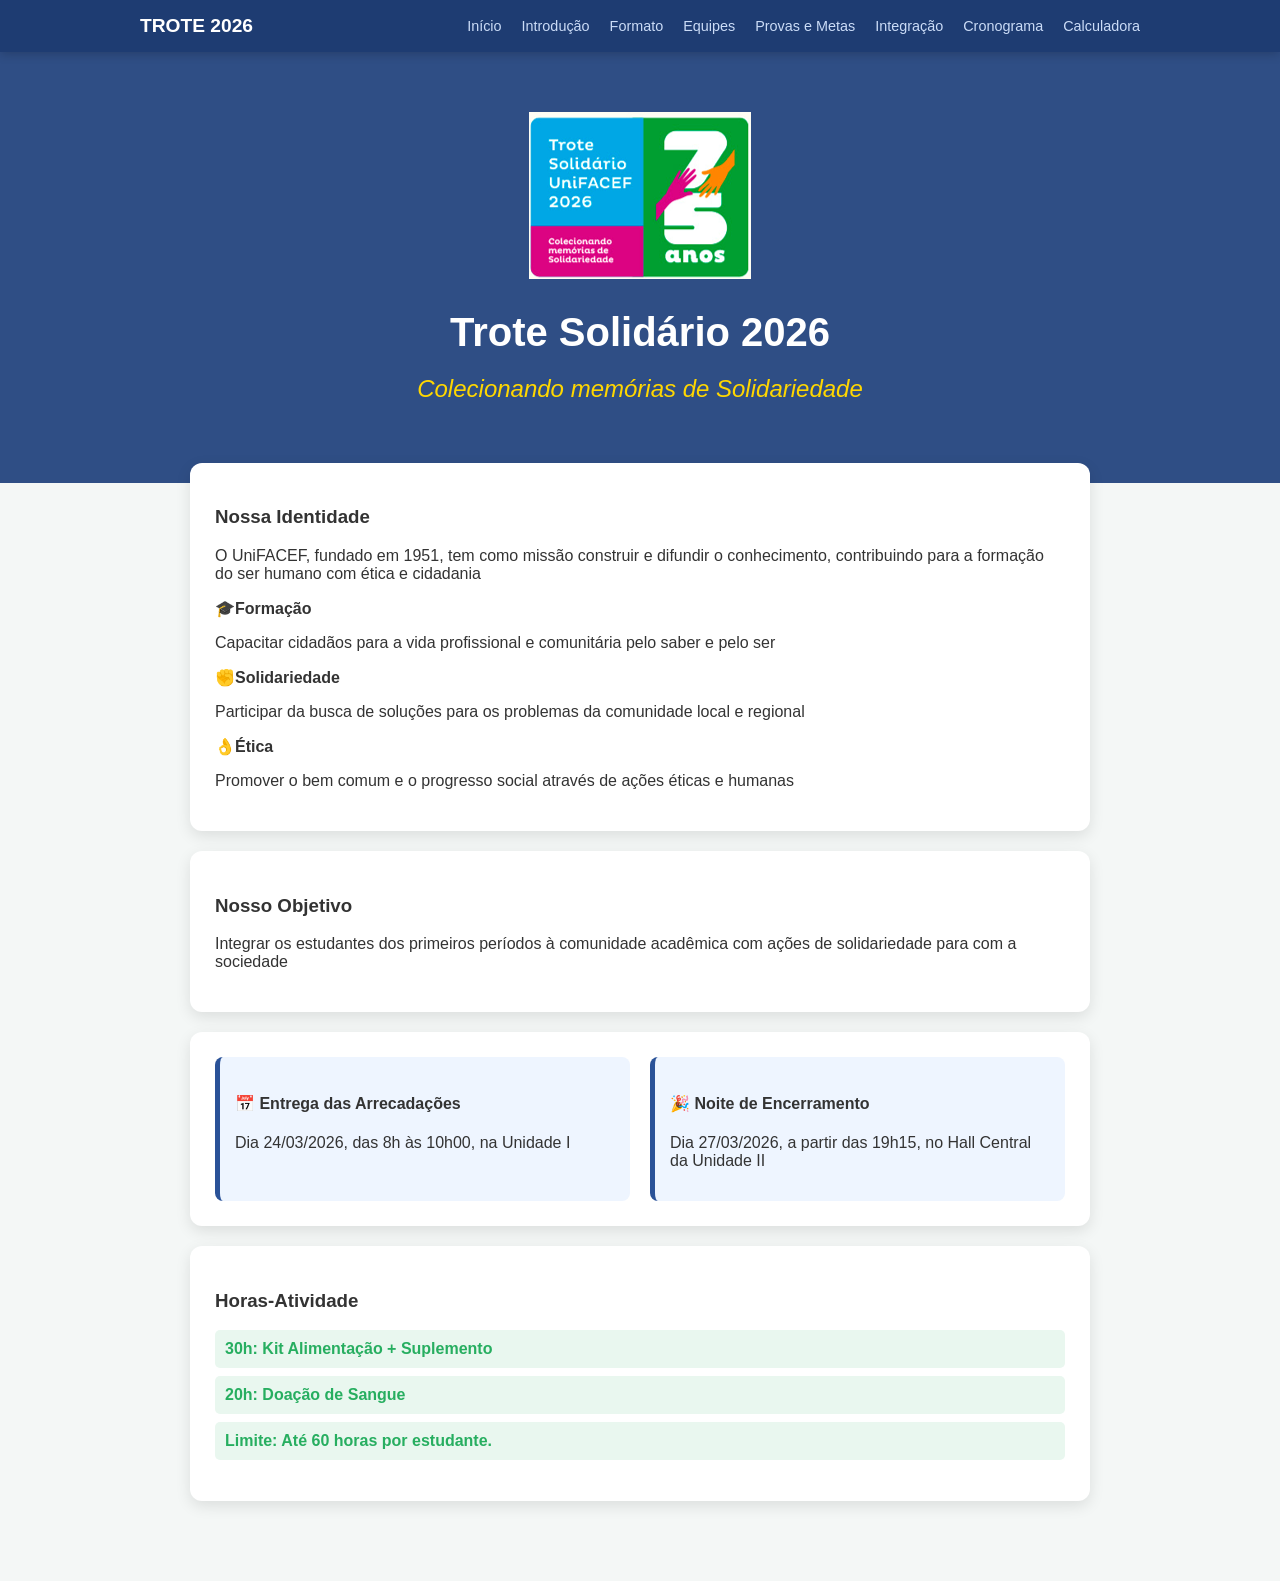
<file: index.html>
<!DOCTYPE html>
<html lang="pt-br">
    <head>
        <title> Trote Solidário </title>
        <meta charset="UTF-8">
        <link rel="stylesheet" href="styles.css">
    </head>
    <body>
        <nav class="menu"> <!-- Menu de navegação -->
            <div class="menu-container">
                <a href="index.html" class="menu-logo"> Trote 2026 </a>
                <ul class="lista">
                    <li> <a href="index.html"> Início </a> </li>
                    <li> <a href="introducao.html"> Introdução </a> </li>
                    <li> <a href="formato.html"> Formato </a> </li>
                    <li> <a href="equipes.html"> Equipes </a> </li>
                    <li> <a href="provas.html"> Provas e Metas </a> </li>
                    <li> <a href="integracao.html"> Integração </a> </li>
                    <li> <a href="cronograma.html"> Cronograma </a> </li>
                    <li> <a href="calculadora.html"> Calculadora </a> </li>
                </ul>
            </div>
        </nav>
        <header class="cabecalho">
            <div class="cabecalho-container">
                <img src="trote.png" alt="UniFACEF" class="cabecalho-logo"/>
                <h1> Trote Solidário 2026 </h1>
                <h2> Colecionando memórias de Solidariedade </h2>
            </div>

        </header>
        <main class="principal">
            <section>
                <h3> Nossa Identidade </h3>
                <p> O UniFACEF, fundado em 1951, tem como missão construir e difundir o conhecimento, contribuindo para a formação do ser humano com ética e cidadania </p>
                <div class="pilares-container">
                    <div class="pilar"> 
                        <strong> 🎓Formação </strong>
                        <p> Capacitar cidadãos para a vida profissional e comunitária pelo saber e pelo ser </p>
                    </div>
                    <div class="pilar"> 
                        <strong> ✊Solidariedade </strong>
                        <p> Participar da busca de soluções para os problemas da comunidade local e regional </p>
                    </div>
                    <div class="pilar"> 
                        <strong> 👌Ética </strong>
                        <p> Promover o bem comum e o progresso social através de ações éticas e humanas </p>
                    </div>
                </div>
            </section>
            <section>
                <h3> Nosso Objetivo </h3>
                <p> 
                    Integrar os estudantes dos primeiros períodos à comunidade acadêmica com ações de solidariedade para com a sociedade 
                </p>
            </section>
            <section class="importante">
                <div class="card-meta"> 
                    <h4> 📅 Entrega das Arrecadações </h4>
                    <p> Dia 24/03/2026, das 8h às 10h00, na Unidade I </p>
                </div>
                <div class="card-meta">
                    <h4> 🎉 Noite de Encerramento </h4>
                    <p> Dia 27/03/2026, a partir das 19h15, no Hall Central da Unidade II </p>
                </div>    
            </section>
            <section class="recompensas">
                <h3> Horas-Atividade </h3>
                <ul>
                    <li> <strong> 30h: </strong> Kit Alimentação + Suplemento </li> 
                    <li> <strong> 20h: </strong>  Doação de Sangue </li> 
                    <li> <strong> Limite:  </strong>  Até 60 horas por estudante. </li> 
                </ul> 
            </section>
        </main>
    </body>
</html>
</file>
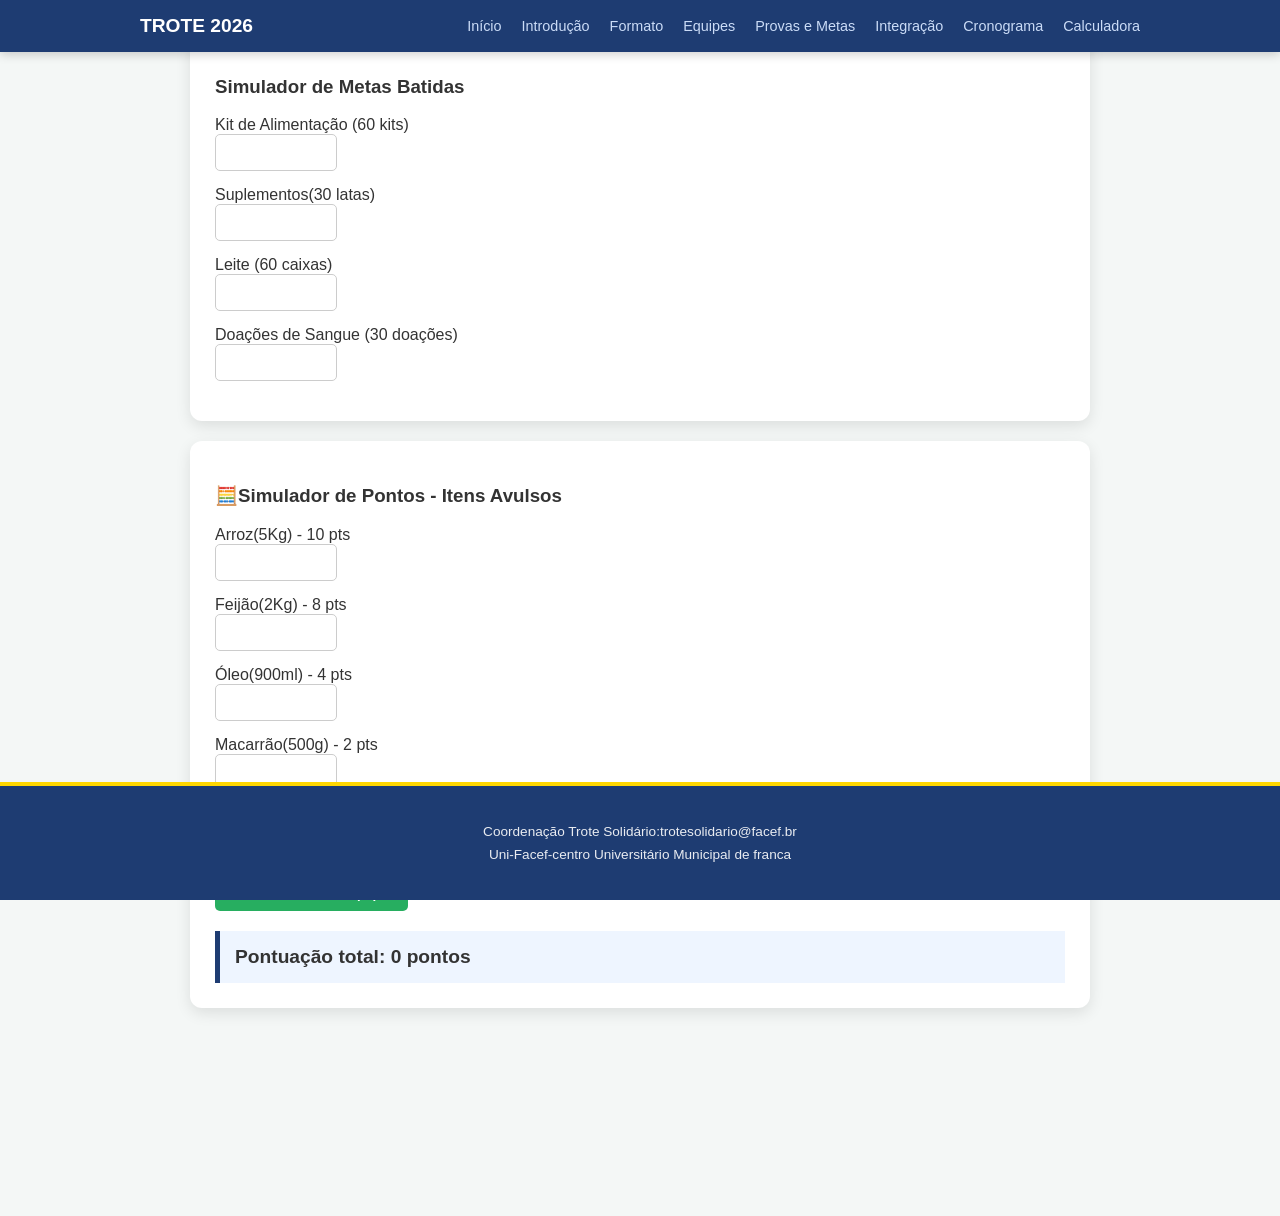
<file: calculadora.html>
<!DOCTYPE html>
<html lang="pt-br">
    <head>
        <title> Trote Solidário </title>
        <meta charset="UTF-8">
        <link rel="stylesheet" href="styles.css">
        <script src="scripts.js"></script>
    </head>
    <body>
        <nav class="menu"> <!-- Menu de navegação -->
            <div class="menu-container">
                <a href="index.html" class="menu-logo"> Trote 2026 </a>
                <ul class="lista">
                    <li> <a href="index.html"> Início </a> </li>
                    <li> <a href="introducao.html"> Introdução </a> </li>
                    <li> <a href="formato.html"> Formato </a> </li>
                    <li> <a href="equipes.html"> Equipes </a> </li>
                    <li> <a href="provas.html"> Provas e Metas </a> </li>
                    <li> <a href="integracao.html"> Integração </a> </li>
                    <li> <a href="cronograma.html"> Cronograma </a> </li>
                    <li> <a href="calculadora.html"> Calculadora </a> </li>
                </ul>
            </div>
        </nav>
        <main class="principal">
            <section>
                <h3> Simulador de Metas Batidas </h3>
                <div class="form-grupo">
                    <label> Kit de Alimentação (60 kits) </label>
                    <input type="number" id="kitAlimentação" min="0">
                </div>
                <div class="form-grupo">
                    <label> Suplementos(30 latas) </label>
                    <input type="number" id="qtdeSuplementos" min="0">
                </div>
                <div class="form-grupo">
                    <label> Leite (60 caixas)</label>
                    <input type="number" id="qtdeLeite" min="0">
                </div>
                <div class="form-grupo">
                    <label> Doações de Sangue (30 doações)</label>
                    <input type="number" id="qtdeDoacoes" min="0">
                </div>
            </section>
            <section>
                <h3>🧮Simulador de Pontos - Itens Avulsos</h3>
                <div class="form-grid">
                    <div class="form-grupo">
                        <label> Arroz(5Kg) - 10 pts</label> <!--rótulo da caixa de entrada-->
                        <input type="number" id="qtdeArroz" min="0"> <!--caixa de entrada-->
                    </div>
                    <div class="form-grupo">
                        <label> Feijão(2Kg) - 8 pts</label>
                        <input type="number" id="qtdeFeijao" min="0">
                    </div>
                    <div class="form-grupo">
                        <label> Óleo(900ml) - 4 pts</label>
                        <input type="number" id="qtdeOleo" min="0">
                    </div>
                    <div class="form-grupo">
                        <label> Macarrão(500g) - 2 pts</label>
                        <input type="number" id="qtdeMacarrao" min="0">
                    </div>
                </div>
            </section>
            <section>
                <!-- quando este botão for clicado, a função calcular() será chamado no Javascript -->
                <button onclick="calcular()"> Calcular Total da equipe</button>
                <div id="resultado" class="resultado-box">
                    Pontuação total: 0 pontos
                </div>
            </section>
        </main>
        <footer>
            <div class="rodape">
            <p> Coordenação Trote Solidário:trotesolidario@facef.br</p>
            <p> Uni-Facef-centro Universitário Municipal de franca</p>
            </div>
        </footer>
    </body>
</html>
</file>
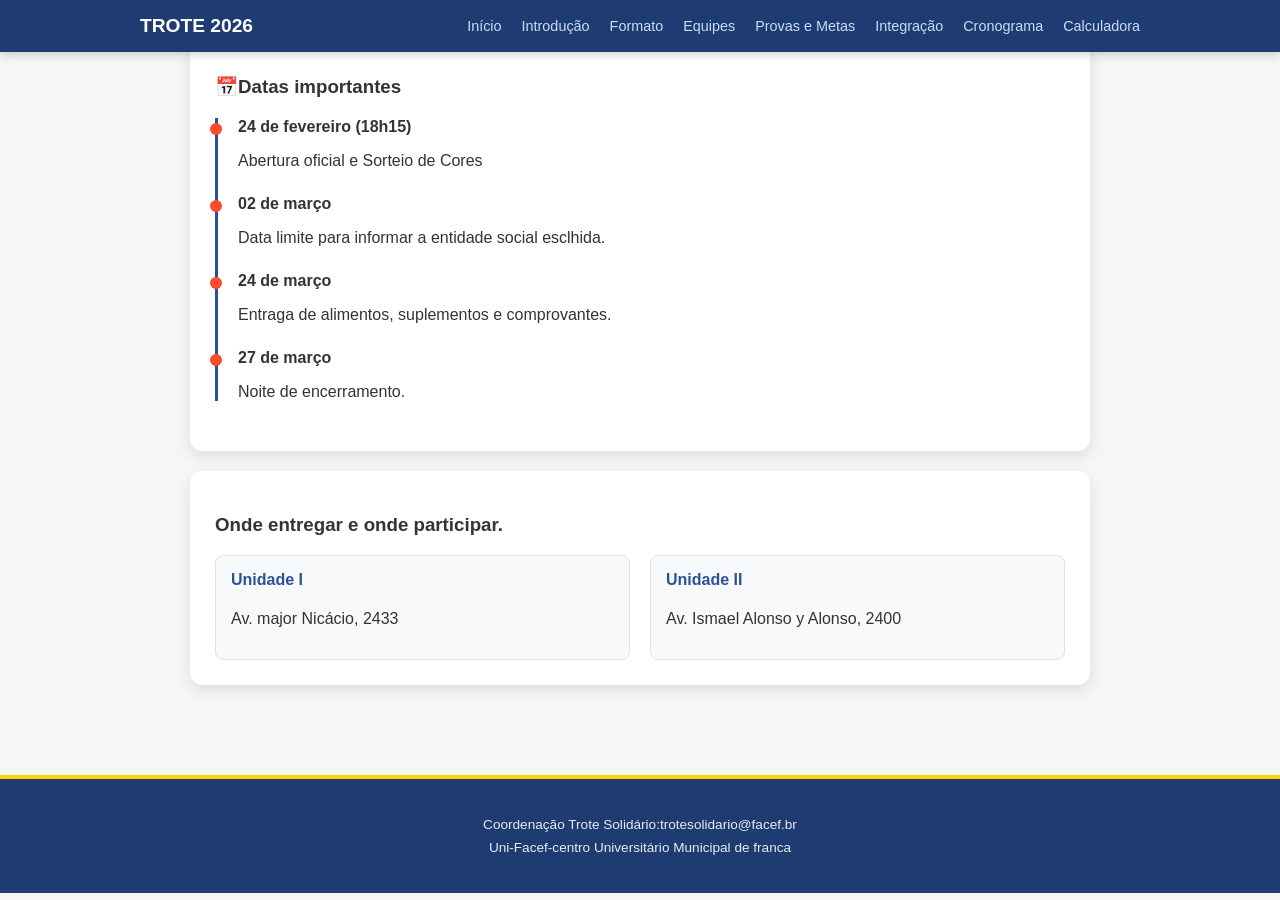
<file: cronograma.html>
<!DOCTYPE html>
<html lang="pt-br">
    <head>
        <title> Trote Solidário </title>
        <meta charset="UTF-8">
        <link rel="stylesheet" href="styles.css">
    </head>
    <body>
        <nav class="menu"> <!-- Menu de navegação -->
            <div class="menu-container">
                <a href="index.html" class="menu-logo"> Trote 2026 </a>
                <ul class="lista">
                    <li> <a href="index.html"> Início </a> </li>
                    <li> <a href="introducao.html"> Introdução </a> </li>
                    <li> <a href="formato.html"> Formato </a> </li>
                    <li> <a href="equipes.html"> Equipes </a> </li>
                    <li> <a href="provas.html"> Provas e Metas </a> </li>
                    <li> <a href="integracao.html"> Integração </a> </li>
                    <li> <a href="cronograma.html"> Cronograma </a> </li>
                    <li> <a href="calculadora.html"> Calculadora </a> </li>
                </ul>
            </div>
        </nav>
        <main class="principal">
            <section>
                <h3> 📅Datas importantes </h3>
                <div class="timeline">
                    <div class="evento">
                        <strong> 24 de fevereiro (18h15) </strong>
                        <p> Abertura oficial e Sorteio de Cores </p>
                    </div>
                    <div class="evento">
                        <strong> 02 de março </strong>
                        <p> Data limite para informar a entidade social esclhida. </p>
                    </div>
                    <div class="evento">
                        <strong> 24 de março </strong>
                        <p> Entraga de alimentos, suplementos e comprovantes.</p>
                    </div>
                    <div class="evento">
                        <strong> 27 de março </strong>
                        <p> Noite de encerramento. </p>
                    </div>
                </div>
            </section>
            <section>
                <h3> Onde entregar e onde participar. </h3>
                <div class="grid-locais">
                    <div class="unidade">
                        <h4>Unidade I</h4>
                        <p> Av. major Nicácio, 2433 </p>
                    </div>
                    <div class="unidade">
                        <h4> Unidade II </h4>
                        <p> Av. Ismael Alonso y Alonso, 2400 </p>
                    </div>
                </div>
            </section>
        </main>
        <footer>
            <div class="rodape">
            <p> Coordenação Trote Solidário:trotesolidario@facef.br</p>
            <p> Uni-Facef-centro Universitário Municipal de franca</p>
            </div>
        </footer>
    </body>
</html>
</file>
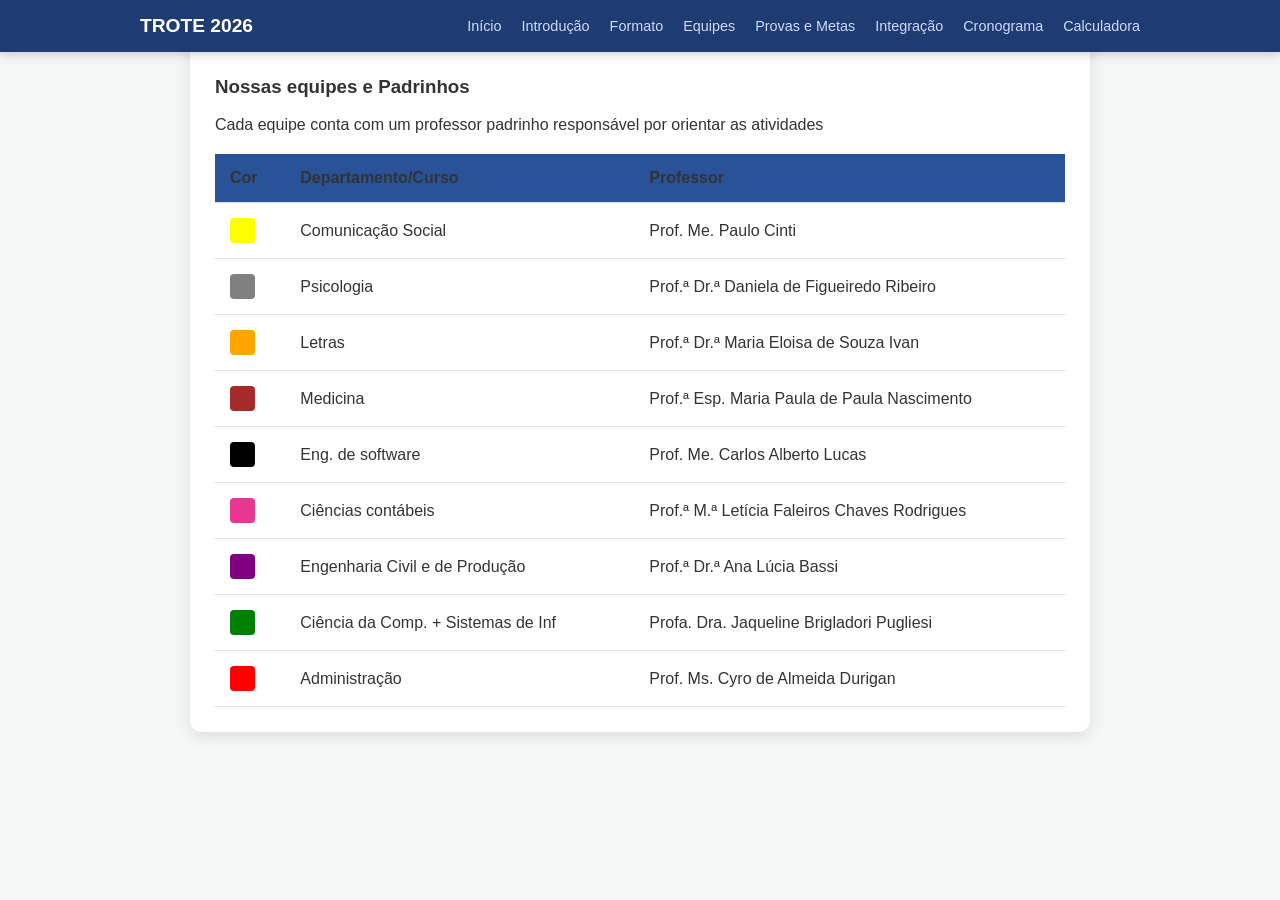
<file: equipes.html>
<!DOCTYPE html>
<html lang="pt-br">
    <head>
        <title> Trote Solidário </title>
        <meta charset="UTF-8">
        <link rel="stylesheet" href="styles.css">
    </head>
    <body>
        <nav class="menu"> <!-- Menu de navegação -->
            <div class="menu-container">
                <a href="index.html" class="menu-logo"> Trote 2026 </a>
                <ul class="lista">
                    <li> <a href="index.html"> Início </a> </li>
                    <li> <a href="introducao.html"> Introdução </a> </li>
                    <li> <a href="formato.html"> Formato </a> </li>
                    <li> <a href="equipes.html"> Equipes </a> </li>
                    <li> <a href="provas.html"> Provas e Metas </a> </li>
                    <li> <a href="integracao.html"> Integração </a> </li>
                    <li> <a href="cronograma.html"> Cronograma </a> </li>
                    <li> <a href="calculadora.html"> Calculadora </a> </li>
                </ul>
            </div>
        </nav>
        <main class="principal">
           <section class="lista-equipes">
                <h3> Nossas equipes e Padrinhos </h3>
                <p> 
                    Cada equipe conta com um professor padrinho responsável por orientar as atividades 
                </p>
                <table> <!-- tabela -->
                    <thead> <!-- cabeçalho da tabela -->
                        <tr> <!-- linha da tabela -->
                            <!-- table head -->
                            <th> Cor </th> <th> Departamento/Curso </th> <th> Professor </th>
                        </tr>
                    </thead>
                    <tbody>
                        <tr> 
                            <td> <div class="box-amarela"> </div> </td>
                            <td> Comunicação Social </td>
                            <td> Prof. Me. Paulo Cinti </td>
                        </tr> 
                        <tr> 
                            <td> <div class="box-cinza"> </div> </td>
                            <td> Psicologia </td>
                            <td> Prof.ª Dr.ª Daniela de Figueiredo Ribeiro </td>
                        </tr>
                        <tr> 
                            <td> <div class="box-laranja"> </div> </td>
                            <td> Letras </td>
                            <td> Prof.ª Dr.ª Maria Eloisa de Souza Ivan </td>
                        </tr>
                        <tr> 
                            <td> <div class="box-marrom"> </div> </td>
                            <td> Medicina </td>
                            <td> Prof.ª Esp. Maria Paula de Paula Nascimento </td>
                        </tr>
                        <tr> 
                            <td> <div class="box-preto"> </div> </td>
                            <td> Eng. de software </td>
                            <td> Prof. Me. Carlos Alberto Lucas </td>
                        </tr>
                        <tr> 
                            <td> <div class="box-rosa"> </div> </td>
                            <td> Ciências contábeis </td>
                            <td> Prof.ª M.ª Letícia Faleiros Chaves Rodrigues </td>
                        </tr>
                        <tr> 
                            <td> <div class="box-roxo"> </div> </td>
                            <td> Engenharia Civil e de Produção </td>
                            <td> Prof.ª Dr.ª Ana Lúcia Bassi </td>
                        </tr>
                        <tr> 
                            <td> <div class="box-verde"> </div> </td>
                            <td> Ciência da Comp. + Sistemas de Inf </td>
                            <td> Profa. Dra. Jaqueline Brigladori Pugliesi </td>
                        </tr>
                        <tr> 
                            <td> <div class="box-vermelho"> </div> </td>
                            <td> Administração </td>
                            <td> Prof. Ms. Cyro de Almeida Durigan </td>
                        </tr>
                    </tbody>
                </table>
           </section>
           
        </main>
    </body>
</html>
</file>
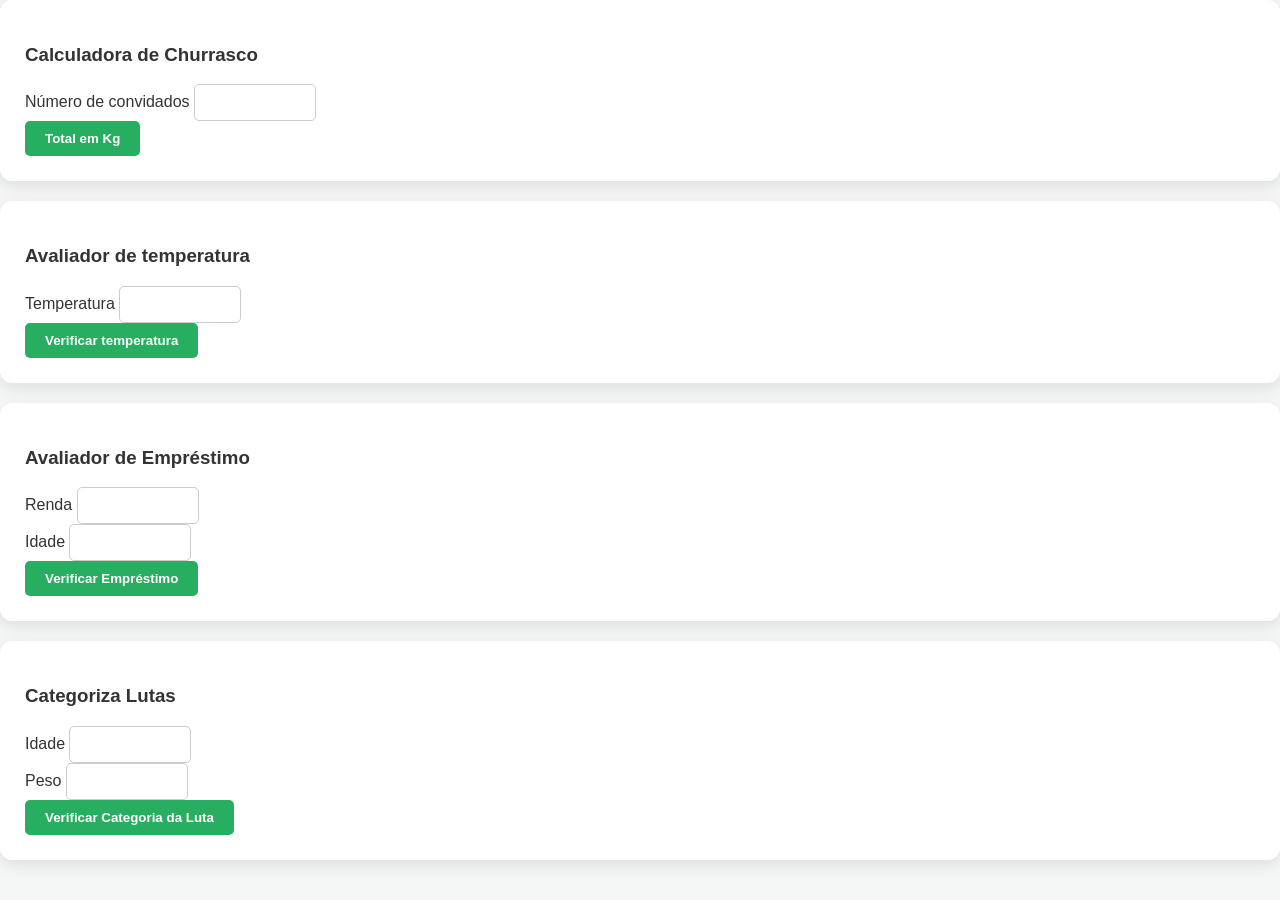
<file: exercicios.html>
<!DOCTYPE html>
<html lang="pt-br">
    <head>
        <meta charset="utf-8"/>
        <title> Exercícios de JavaScript </title>
        <link rel="stylesheet" href="styles.css">
        <script src="scripts.js"> </script>
    </head>
    <body>
        <section>
            <h3> Calculadora de Churrasco </h3>
            <div>
                <label> Número de convidados </label>
                <input type="number" id="convidados">
            </div>
            <button onclick="churras()"> Total em Kg </button>
            <div id="resultadoCarne">
                
            </div>
        </section>
        <section>
            <h3> Avaliador de temperatura </h3>
            <div>
                <label> Temperatura </label>
                <input type="number" id="temperatura">
            </div>
            <button onclick="febre()"> Verificar temperatura</button>
            <div id="resultadoFebre">

            </div>
        </section>
        <section>
            <h3> Avaliador de Empréstimo </h3>
            <div>
                <label> Renda </label>
                <input type="number" id="renda">
            </div>
            <div>
                <label> Idade </label>
                <input type="number" id="idade">
            </div>
            <button onclick="emprestimo()"> Verificar Empréstimo</button>
            <div id="resultadoEmprestimo">

            </div>
        </section>
        <section>
            <h3> Categoriza Lutas </h3>
            <div>
                <label> Idade </label>
                <input type="number" id="idadeLuta">
            </div>
            <div>
                <label> Peso </label>
                <input type="number" id="peso">
            </div>
            <button onclick="luta()"> Verificar Categoria da Luta</button>
            <div id="resultadoCategoria">

            </div>
        </section>
    </body>
</html>
</file>
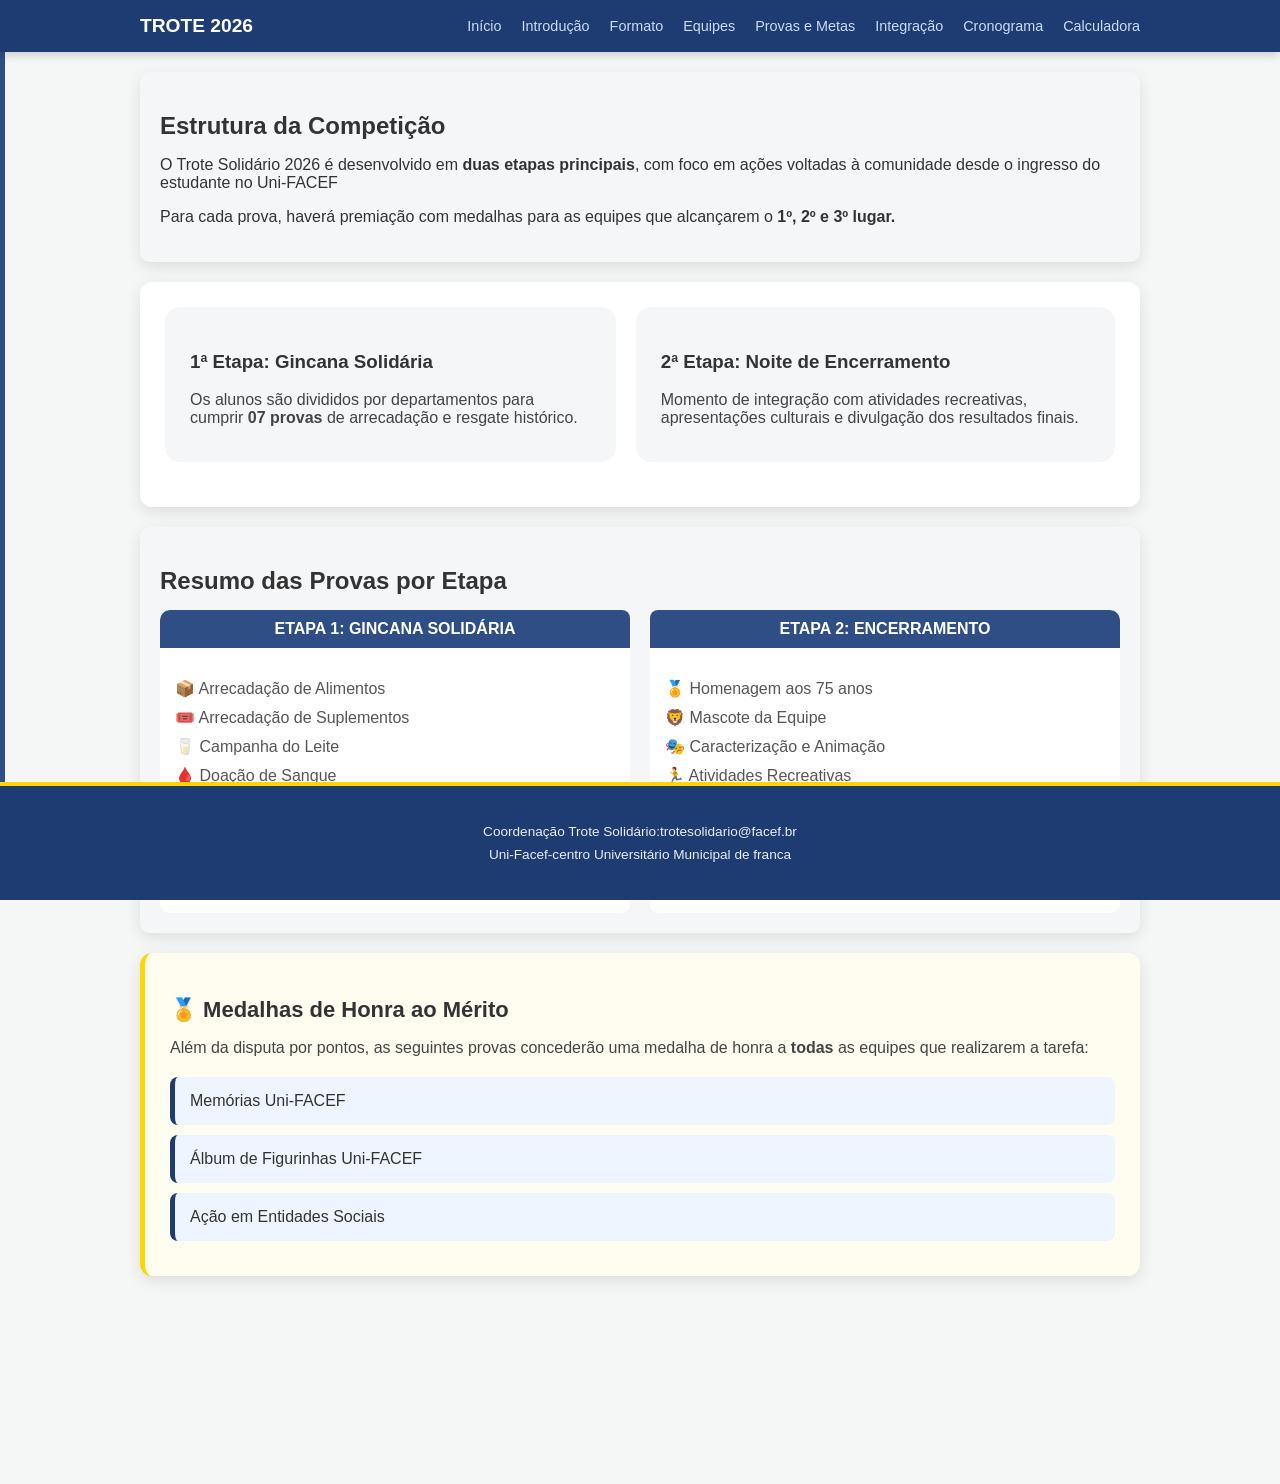
<file: formato.html>
<!DOCTYPE html>
<html lang="pt-br">
    <head>
        <title> Trote Solidário </title>
        <meta charset="UTF-8">
        <link rel="stylesheet" href="styles.css">
    </head>
    <body>
        <nav class="menu"> <!-- Menu de navegação -->
            <div class="menu-container">
                <a href="index.html" class="menu-logo"> Trote 2026 </a>
                <ul class="lista">
                    <li> <a href="index.html"> Início </a> </li>
                    <li> <a href="introducao.html"> Introdução </a> </li>
                    <li> <a href="formato.html"> Formato </a> </li>
                    <li> <a href="equipes.html"> Equipes </a> </li>
                    <li> <a href="provas.html"> Provas e Metas </a> </li>
                    <li> <a href="integracao.html"> Integração </a> </li>
                    <li> <a href="cronograma.html"> Cronograma </a> </li>
                    <li> <a href="calculadora.html"> Calculadora </a> </li>
                </ul>
            </div>
        </nav>
        <main class="container">
            <!-- Estrutura da Competição -->
          <section class="estrutura">
            <h2>Estrutura da Competição</h2>
            <p>
            O Trote Solidário 2026 é desenvolvido em <strong>duas etapas principais</strong>,
            com foco em ações voltadas à comunidade desde o ingresso do estudante no Uni-FACEF
            </p>
            <p>
            Para cada prova, haverá premiação com medalhas para as equipes que alcançarem o <strong>1º, 2º e 3º lugar.</strong>
            </p>
          </section>
          <!-- Etapas -->
          <section class="etapas">
            <div class="card">
              <h3>1ª Etapa: Gincana Solidária</h3>
              <p>
              Os alunos são divididos por departamentos para cumprir <strong>07 provas</strong> de arrecadação e resgate histórico.
              </p>
            </div>
            <div class="card">
             <h3>2ª Etapa: Noite de Encerramento</h3>
             <p>
             Momento de integração com atividades recreativas, apresentações culturais e divulgação dos resultados finais.
            </p>
           </div>
          </section>

  <!-- Resumo -->
  <section class="resumo">
    <h2>Resumo das Provas por Etapa</h2>

    <div class="tabela">
      <div class="col">
        <div class="titulo">ETAPA 1: GINCANA SOLIDÁRIA</div>
        <ul>
          <li>📦 Arrecadação de Alimentos</li>
          <li>🎟️ Arrecadação de Suplementos</li>
          <li>🥛 Campanha do Leite</li>
          <li>🩸 Doação de Sangue</li>
          <li>📷 Memórias Uni-FACEF</li>
          <li>🤝 Ação em Entidades Sociais</li>
          <li>🎨 Álbum de Fotografias</li>
        </ul>
      </div>

      <div class="col">
        <div class="titulo">ETAPA 2: ENCERRAMENTO</div>
        <ul>
          <li>🏅 Homenagem aos 75 anos</li>
          <li>🦁 Mascote da Equipe</li>
          <li>🎭 Caracterização e Animação</li>
          <li>🏃 Atividades Recreativas</li>
          <li>🎬 Apresentação das Ações Sociais</li>
        </ul>
      </div>

    </div>
  </section>
<section class="medalhas">
  <h2>🏅 Medalhas de Honra ao Mérito</h2>

  <p>
    Além da disputa por pontos, as seguintes provas concederão uma medalha de honra
    a <strong>todas</strong> as equipes que realizarem a tarefa:
  </p>

  <div>
    <div class="item">Memórias Uni-FACEF</div>
    <div class="item">Álbum de Figurinhas Uni-FACEF</div>
    <div class="item">Ação em Entidades Sociais</div>
  </div>
</section>
        </main>
        <footer>
            <div class="rodape">
            <p> Coordenação Trote Solidário:trotesolidario@facef.br</p>
            <p> Uni-Facef-centro Universitário Municipal de franca</p>
            </div>
        </footer>
    </body>
</html>
</file>
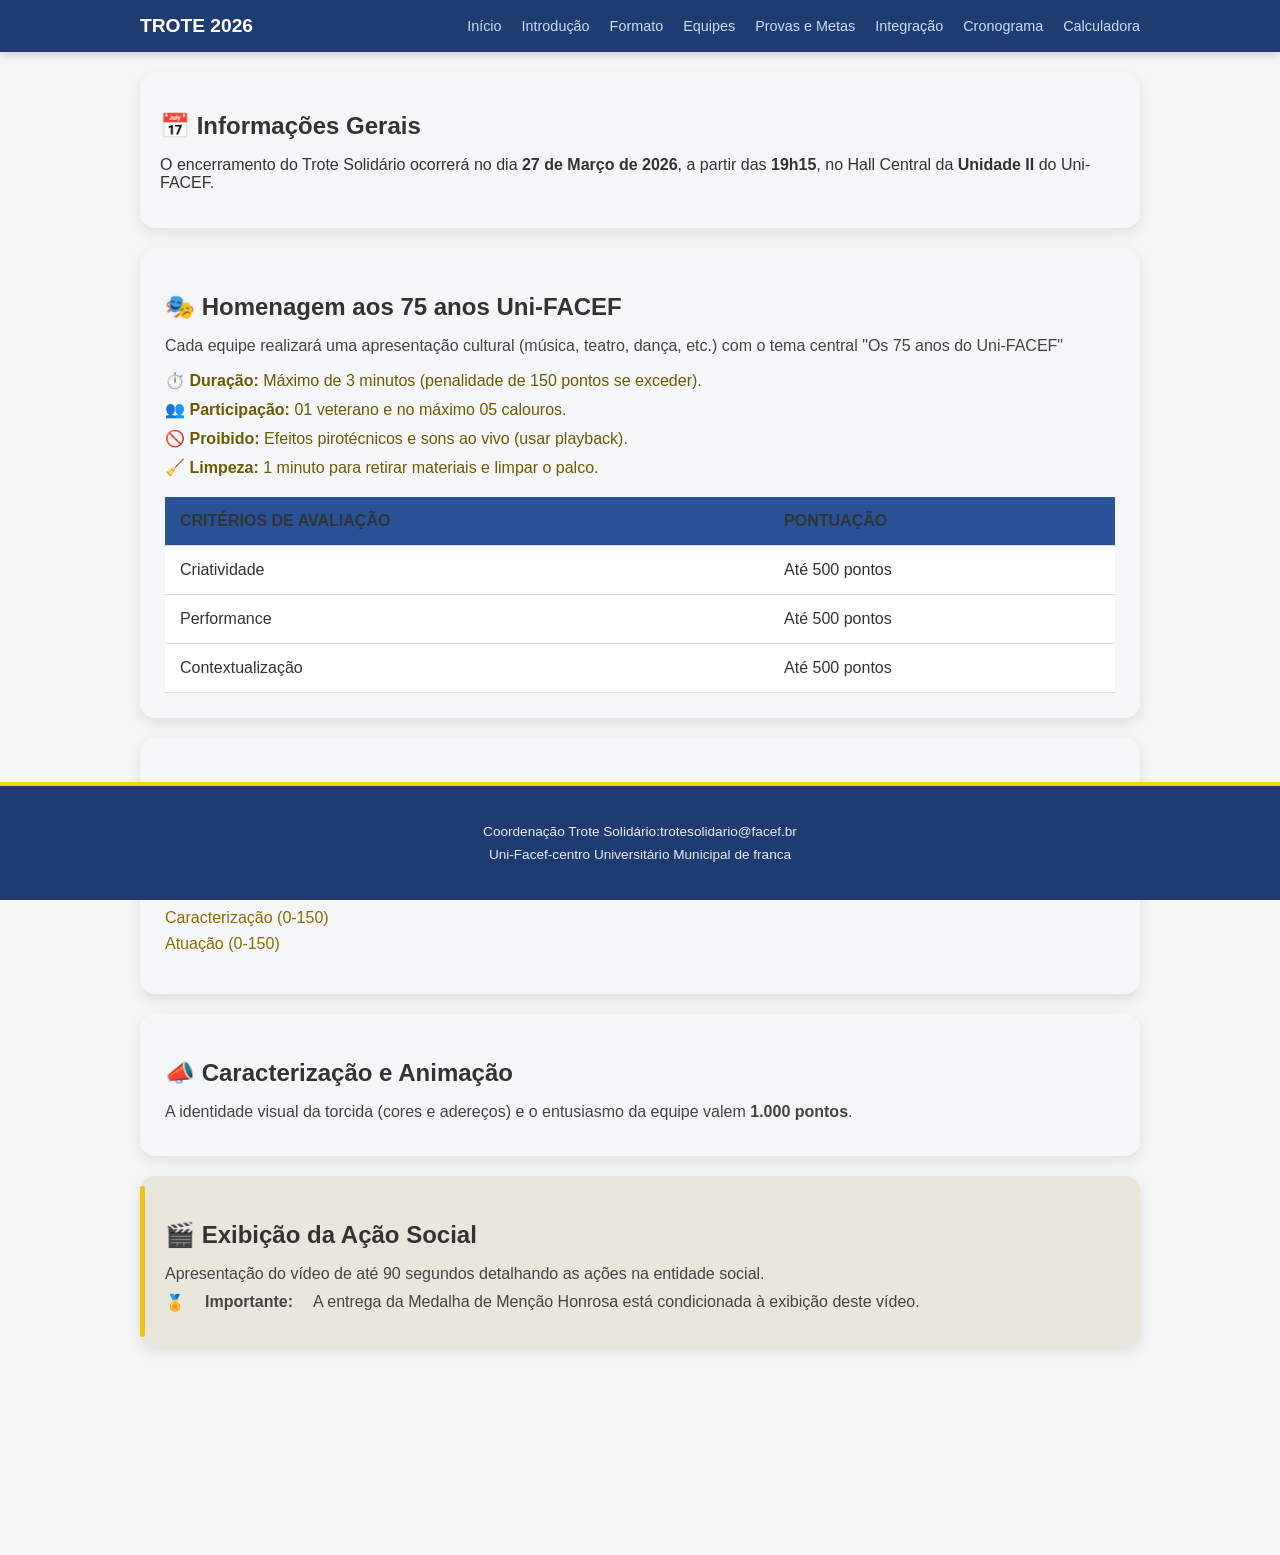
<file: integracao.html>
<!DOCTYPE html>
<html lang="pt-br">
    <head>
        <title> Trote Solidário </title>
        <meta charset="UTF-8">
        <link rel="stylesheet" href="styles.css">
    </head>
    <body>
        <nav class="menu"> <!-- Menu de navegação -->
            <div class="menu-container">
                <a href="index.html" class="menu-logo"> Trote 2026 </a>
                <ul class="lista">
                    <li> <a href="index.html"> Início </a> </li>
                    <li> <a href="introducao.html"> Introdução </a> </li>
                    <li> <a href="formato.html"> Formato </a> </li>
                    <li> <a href="equipes.html"> Equipes </a> </li>
                    <li> <a href="provas.html"> Provas e Metas </a> </li>
                    <li> <a href="integracao.html"> Integração </a> </li>
                    <li> <a href="cronograma.html"> Cronograma </a> </li>
                    <li> <a href="calculadora.html"> Calculadora </a> </li>
                </ul>
            </div>
        </nav>
        <main>
            <main class="container">
  <!-- Informações Gerais -->
  <section class="info">
    <h2>📅 Informações Gerais</h2>
    <p>
      O encerramento do Trote Solidário ocorrerá no dia
      <strong>27 de Março de 2026</strong>, a partir das
      <strong>19h15</strong>, no Hall Central da
      <strong>Unidade II</strong> do Uni-FACEF.
    </p>
  </section>

  <!-- Homenagem -->
  <section class="homenagem">
    <h2>🎭 Homenagem aos 75 anos Uni-FACEF</h2>

    <p>
      Cada equipe realizará uma apresentação cultural (música, teatro, dança, etc.)
      com o tema central "Os 75 anos do Uni-FACEF"
    </p>

    <ul class="regras">
      <li>⏱️ <strong>Duração:</strong> Máximo de 3 minutos (penalidade de 150 pontos se exceder).</li>
      <li>👥 <strong>Participação:</strong> 01 veterano e no máximo 05 calouros.</li>
      <li>🚫 <strong>Proibido:</strong> Efeitos pirotécnicos e sons ao vivo (usar playback).</li>
      <li>🧹 <strong>Limpeza:</strong> 1 minuto para retirar materiais e limpar o palco.</li>
    </ul>
    <table>
      <thead>
        <tr>
        <th>CRITÉRIOS DE AVALIAÇÃO</th>
        <th>PONTUAÇÃO</th>
        </tr>
      </thead>
      <tbody>
      <tr>
        <td>Criatividade</td>
        <td>Até 500 pontos</td>
      </tr>
      <tr>
        <td>Performance</td>
        <td>Até 500 pontos</td>
      </tr>
      <tr>
        <td>Contextualização</td>
        <td>Até 500 pontos</td>
      </tr>
    </tbody>
    </table>
  </section>
  <!-- Mascote -->
  <section class="card">
    <h2>🦁 Mascote da Equipe</h2>

    <p>
      Criação de um único personagem para representar e animar a torcida.
    </p>

    <p class="subtitulo"><strong>Critérios:</strong></p>

    <ul class="criterios">
      <li>Originalidade (0-200)</li>
      <li>Caracterização (0-150)</li>
      <li>Atuação (0-150)</li>
    </ul>
  </section>

  <!-- Caracterização -->
  <section class="card">
    <h2>📣 Caracterização e Animação</h2>

    <p>
      A identidade visual da torcida (cores e adereços) e o entusiasmo da equipe
      valem <strong>1.000 pontos</strong>.
    </p>
  </section>

  <!-- Exibição -->
  <section class="destaque">
    <h2>🎬 Exibição da Ação Social</h2>

    <p>
      Apresentação do vídeo de até 90 segundos detalhando as ações na entidade social.
    </p>

    <p class="importante">
      🏅 <strong>Importante:</strong> A entrega da Medalha de Menção Honrosa está condicionada à exibição deste vídeo.
    </p>
  </section>
</main>
       
        </main>
        <footer>
            <div class="rodape">
            <p> Coordenação Trote Solidário:trotesolidario@facef.br</p>
            <p> Uni-Facef-centro Universitário Municipal de franca</p>
            </div>
        </footer>
    </body>
</html>
</file>
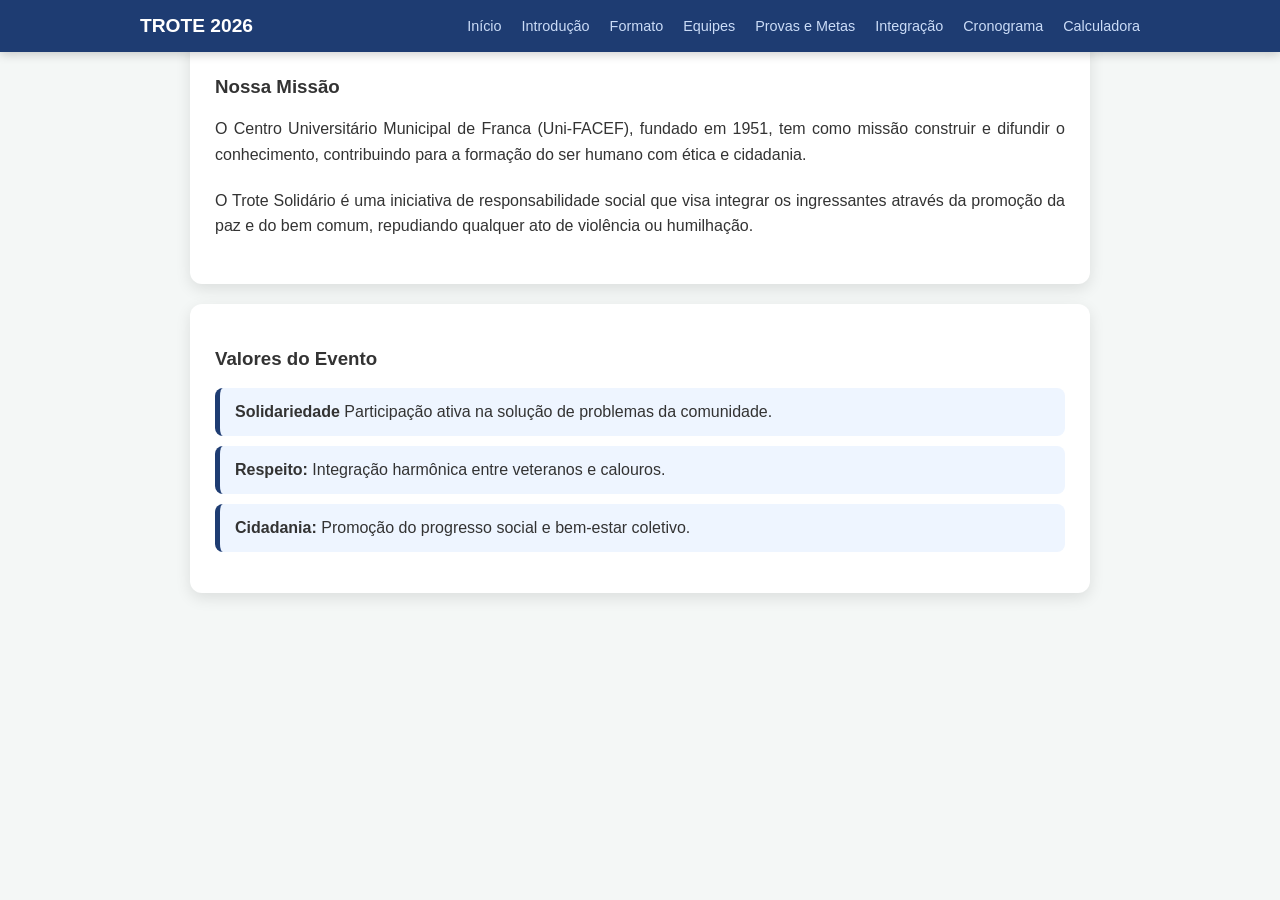
<file: introducao.html>
<!DOCTYPE html>
<html lang="pt-br">
    <head>
        <title> Trote Solidário </title>
        <meta charset="UTF-8">
        <link rel="stylesheet" href="styles.css">
    </head>
    <body>
        <nav class="menu"> <!-- Menu de navegação -->
            <div class="menu-container">
                <a href="index.html" class="menu-logo"> Trote 2026 </a>
                <ul class="lista">
                    <li> <a href="index.html"> Início </a> </li>
                    <li> <a href="introducao.html"> Introdução </a> </li>
                    <li> <a href="formato.html"> Formato </a> </li>
                    <li> <a href="equipes.html"> Equipes </a> </li>
                    <li> <a href="provas.html"> Provas e Metas </a> </li>
                    <li> <a href="integracao.html"> Integração </a> </li>
                    <li> <a href="cronograma.html"> Cronograma </a> </li>
                    <li> <a href="calculadora.html"> Calculadora </a> </li>
                </ul>
            </div>
        </nav>
        <main class="principal">
            <section class="texto-introducao">      
                <h3> Nossa Missão </h3>
                <p> O Centro Universitário Municipal de Franca (Uni-FACEF), fundado em 1951, 
                tem como missão construir e difundir o conhecimento, contribuindo para a 
                formação do ser humano com ética e cidadania. </p>

                <p> O Trote Solidário é uma iniciativa de responsabilidade social que visa integrar 
                os ingressantes através da promoção da paz e do bem comum, repudiando qualquer 
                ato de violência ou humilhação.</p>

            </section>
            <section>
                <h3> Valores do Evento</h3> 
                <ul class="lista-valores">
                <li><strong>Solidariedade</strong> Participação ativa na solução de problemas da comunidade.</li>  
                <li><strong>Respeito:</strong> Integração harmônica entre veteranos e calouros.</li>
                <Li><strong>Cidadania:</strong> Promoção do progresso social e bem-estar coletivo.</Li>
                </ul>
            </section>

        </main>
    </body>
</html>
</file>
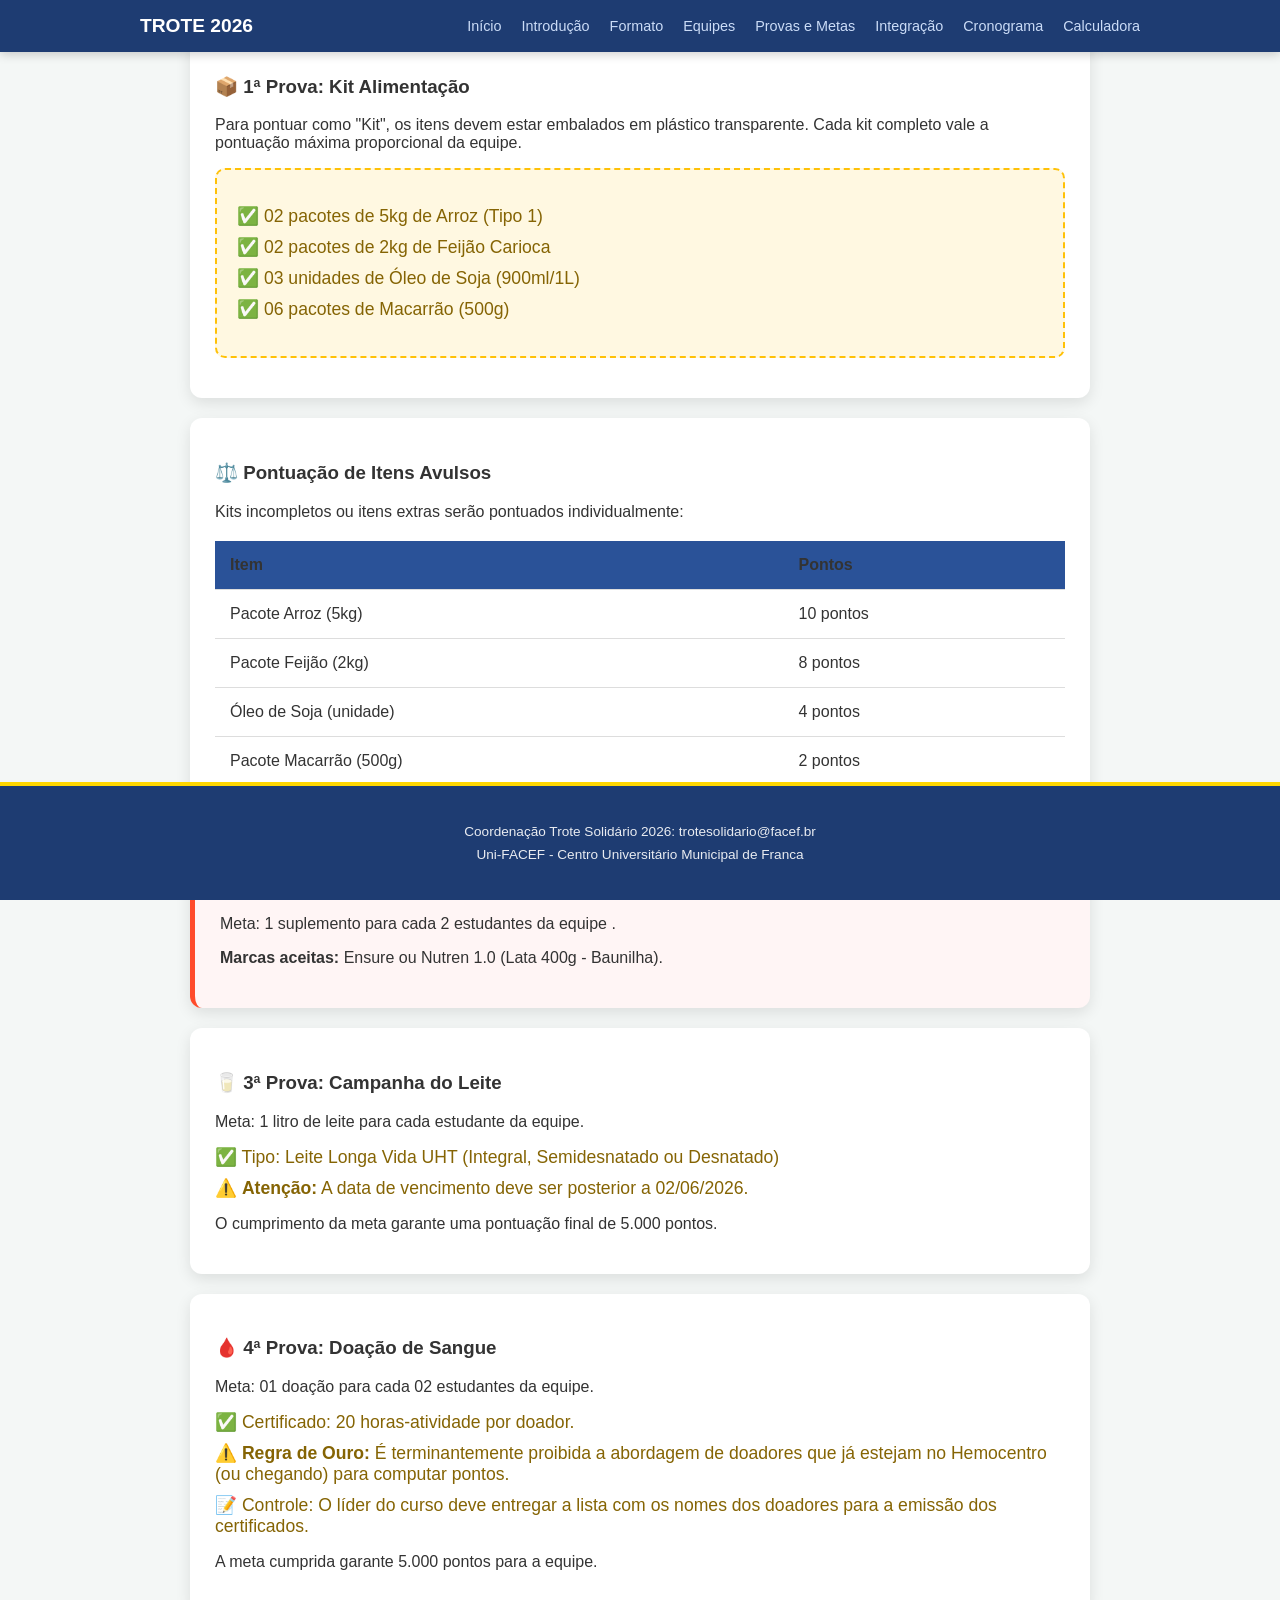
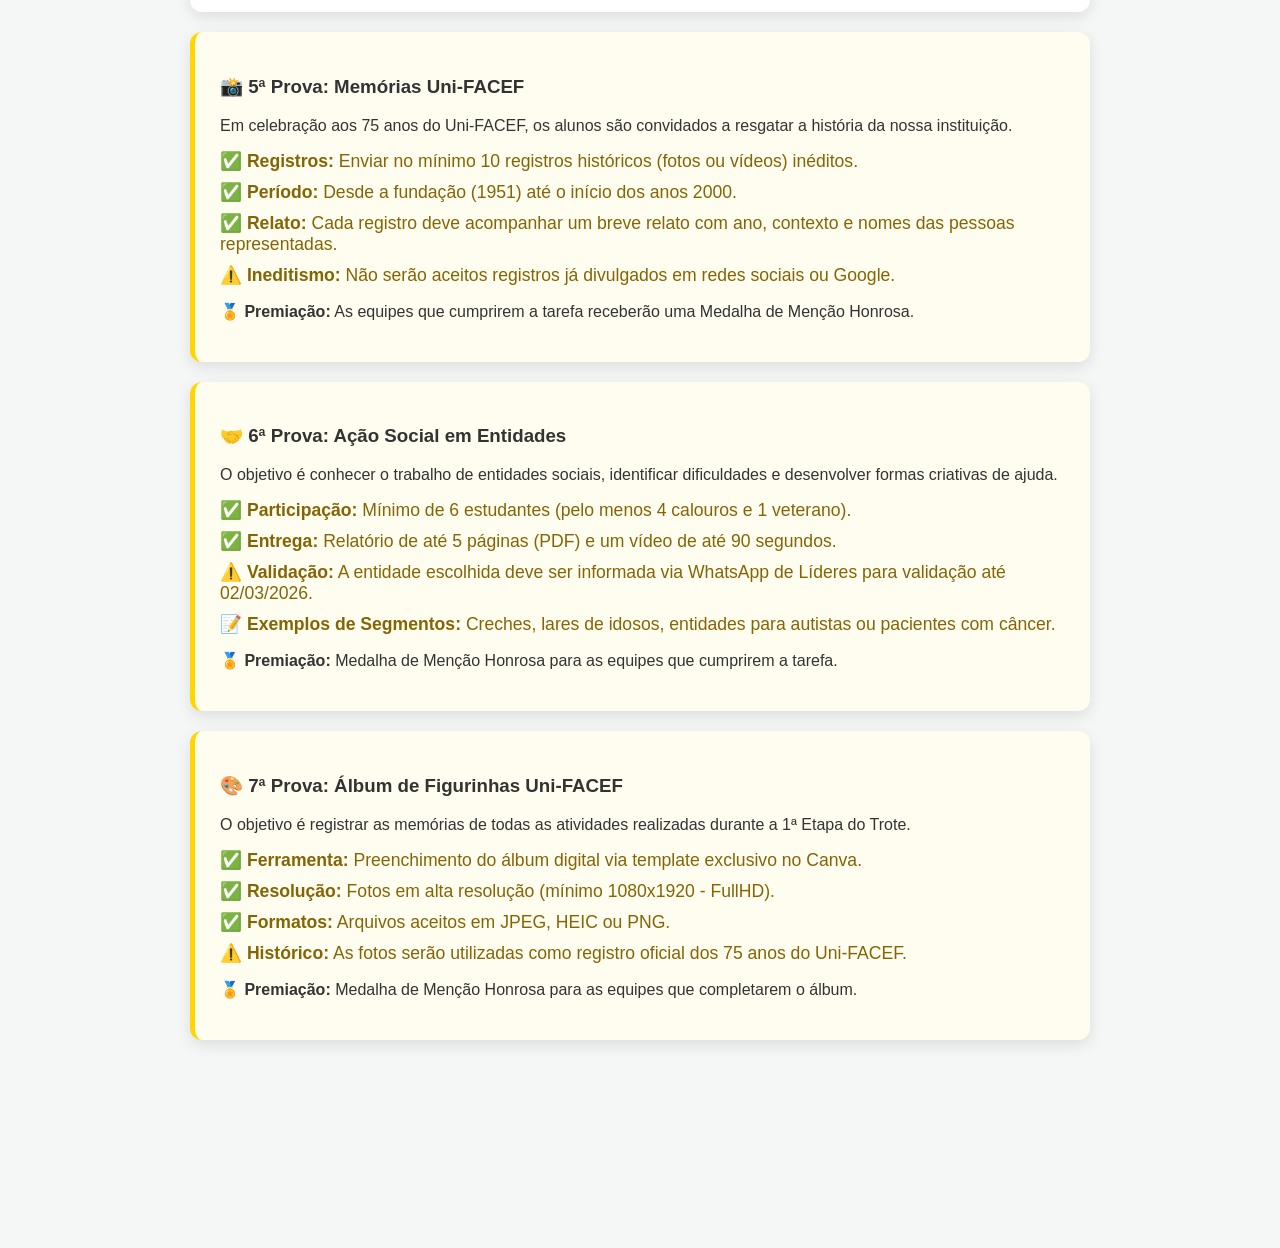
<file: provas.html>
<!DOCTYPE html>
<html lang="pt-br">
<head>
    <meta charset="UTF-8">
    <link rel="stylesheet" href="styles.css">
    <title>Provas e Metas - Trote 2026</title>
</head>
<body>
    <nav class="menu"> <!-- Menu de navegação -->
            <div class="menu-container">
                <a href="index.html" class="menu-logo"> Trote 2026 </a>
                <ul class="lista">
                    <li> <a href="index.html"> Início </a> </li>
                    <li> <a href="introducao.html"> Introdução </a> </li>
                    <li> <a href="formato.html"> Formato </a> </li>
                    <li> <a href="equipes.html"> Equipes </a> </li>
                    <li> <a href="provas.html"> Provas e Metas </a> </li>
                    <li> <a href="integracao.html"> Integração </a> </li>
                    <li> <a href="cronograma.html"> Cronograma </a> </li>
                    <li> <a href="calculadora.html"> Calculadora </a> </li>
                </ul>
            </div>
    </nav>
    <main class="principal">
        <section>
            <h3>📦 1ª Prova: Kit Alimentação</h3>
            <p>Para pontuar como "Kit", os itens devem estar embalados em plástico transparente. Cada kit completo vale a pontuação máxima proporcional da equipe.</p>
            <div class="kit-container">
                <ul class="lista-itens">
                    <li>✅ 02 pacotes de 5kg de Arroz (Tipo 1) </li>
                    <li>✅ 02 pacotes de 2kg de Feijão Carioca </li>
                    <li>✅ 03 unidades de Óleo de Soja (900ml/1L) </li>
                    <li>✅ 06 pacotes de Macarrão (500g) </li>
                </ul>
            </div>
        </section>
         <section>
            <h3>⚖️ Pontuação de Itens Avulsos</h3>
            <p>Kits incompletos ou itens extras serão pontuados individualmente:</p>
            
            <table>
                <thead>
                    <tr>
                        <th>Item</th>
                        <th>Pontos</th>
                    </tr>
                </thead>
                <tbody>
                    <tr>
                        <td>Pacote Arroz (5kg)</td>
                        <td>10 pontos </td>
                    </tr>
                    <tr>
                        <td>Pacote Feijão (2kg)</td>
                        <td>8 pontos </td>
                    </tr>
                    <tr>
                        <td>Óleo de Soja (unidade)</td>
                        <td>4 pontos </td>
                    </tr>
                    <tr>
                        <td>Pacote Macarrão (500g)</td>
                        <td>2 pontos </td>
                    </tr>
                </tbody>
            </table>
        </section>
         <section class="suplementos">
            <h3>🍼 2ª Prova: Suplementos</h3>
            <p>Meta: 1 suplemento para cada 2 estudantes da equipe .</p>
            <p><strong>Marcas aceitas:</strong> Ensure ou Nutren 1.0 (Lata 400g - Baunilha).</p>
        </section>
        <section >
            <h3>🥛 3ª Prova: Campanha do Leite</h3>
            <p>Meta: 1 litro de leite para cada estudante da equipe.</p>
            <div>
                <ul class="lista-itens">
                    <li>✅ Tipo: Leite Longa Vida UHT (Integral, Semidesnatado ou Desnatado)</li>
                    <li>⚠️ <strong>Atenção:</strong> A data de vencimento deve ser posterior a 02/06/2026.</li>
                </ul>
            </div>
            <p>O cumprimento da meta garante uma pontuação final de 5.000 pontos.</p>
        </section>
        <section>
            <h3>🩸 4ª Prova: Doação de Sangue</h3>
            <p>Meta: 01 doação para cada 02 estudantes da equipe.</p>
            
            <div>
                <ul class="lista-itens">
                    <li>✅ Certificado: 20 horas-atividade por doador.</li>
                    <li>⚠️ <strong>Regra de Ouro:</strong> É terminantemente proibida a abordagem de doadores que já estejam no Hemocentro (ou chegando) para computar pontos.</li>
                    <li>📝 Controle: O líder do curso deve entregar a lista com os nomes dos doadores para a emissão dos certificados.</li>
                </ul>
            </div>
            <p>A meta cumprida garante 5.000 pontos para a equipe.</p>
        </section>
        <section class="memorias-facef">
            <h3>📸 5ª Prova: Memórias Uni-FACEF</h3>
            <p>Em celebração aos 75 anos do Uni-FACEF, os alunos são convidados a resgatar a história da nossa instituição.</p>
            
            <div>
                <ul class="lista-itens">
                    <li>✅ <strong>Registros:</strong> Enviar no mínimo 10 registros históricos (fotos ou vídeos) inéditos.</li>
                    <li>✅ <strong>Período:</strong> Desde a fundação (1951) até o início dos anos 2000.</li>
                    <li>✅ <strong>Relato:</strong> Cada registro deve acompanhar um breve relato com ano, contexto e nomes das pessoas representadas.</li>
                    <li>⚠️ <strong>Ineditismo:</strong> Não serão aceitos registros já divulgados em redes sociais ou Google.</li>
                </ul>
            </div>
            <p><strong>🏅 Premiação:</strong> As equipes que cumprirem a tarefa receberão uma Medalha de Menção Honrosa.</p>
        </section>
        <section class="acao-social">
            <h3>🤝 6ª Prova: Ação Social em Entidades</h3>
            <p>O objetivo é conhecer o trabalho de entidades sociais, identificar dificuldades e desenvolver formas criativas de ajuda.</p>
            <div>
                <ul class="lista-itens">
                    <li>✅ <strong>Participação:</strong> Mínimo de 6 estudantes (pelo menos 4 calouros e 1 veterano).</li>
                    <li>✅ <strong>Entrega:</strong> Relatório de até 5 páginas (PDF) e um vídeo de até 90 segundos.</li>
                    <li>⚠️ <strong>Validação:</strong> A entidade escolhida deve ser informada via WhatsApp de Líderes para validação até 02/03/2026.</li>
                    <li>📝 <strong>Exemplos de Segmentos:</strong> Creches, lares de idosos, entidades para autistas ou pacientes com câncer.</li>
                </ul>
            </div>
            <p><strong>🏅 Premiação:</strong> Medalha de Menção Honrosa para as equipes que cumprirem a tarefa.</p>
        </section>
         <section class="album-figurinhas">
            <h3>🎨 7ª Prova: Álbum de Figurinhas Uni-FACEF</h3>
            <p>O objetivo é registrar as memórias de todas as atividades realizadas durante a 1ª Etapa do Trote.</p>
            <div>
                <ul class="lista-itens">
                    <li>✅ <strong>Ferramenta:</strong> Preenchimento do álbum digital via template exclusivo no Canva.</li>
                    <li>✅ <strong>Resolução:</strong> Fotos em alta resolução (mínimo 1080x1920 - FullHD).</li>
                    <li>✅ <strong>Formatos:</strong> Arquivos aceitos em JPEG, HEIC ou PNG.</li>
                    <li>⚠️ <strong>Histórico:</strong> As fotos serão utilizadas como registro oficial dos 75 anos do Uni-FACEF.</li>
                </ul>
            </div>
            <p><strong>🏅 Premiação:</strong> Medalha de Menção Honrosa para as equipes que completarem o álbum.</p>
        </section>
    </main>
    <footer>
        <p>Coordenação Trote Solidário 2026: trotesolidario@facef.br </p>
        <p>Uni-FACEF - Centro Universitário Municipal de Franca </p>
    </footer>
</body>
</html>
</file>
<file: styles.css>
body {
    margin: 0; font-family: 'Segoe UI', sans-serif;
    background-color: #f4f7f6; color: #333;
}
.menu {
    background-color: #1e3c72;  padding: 15px 0;
    position: sticky; /* menu fica sempre no topo */
    top: 0; /* posição 0 - posição acima */
    z-index: 1000; /*  fica sempre por cima dos outros conteúdos */
    box-shadow: 0 2px 10px rgba(0,0,0,0.2); /* caixa com sombra */
}
.menu-container{
    max-width: 1000px;
    margin: 0 auto;
    display: flex;
    justify-content: space-between;
    align-items: center;
    padding: 0 20px;
}
.menu-logo{
    color: white; /* cor branca */
    text-decoration: none; /* link sem estar sublinhado */
    font-weight: bold; /* negrito */
    font-size: 1.2rem; /* 1.2 * 16px */
    text-transform: uppercase; /* letra maiúscula */
}
.lista {
    list-style: none; display: flex; gap: 20px;
    margin: 0; padding: 0;
}
.lista a{
    color: #CBDCF7; text-decoration: none; font-size: 0.9rem;
    font-weight: 500; transition: color 0.3s; 
}
.lista a:hover {
    color: #ffffff;
}
.cabecalho {
    background-color: #2e4c82; color: white; padding: 60px 20px;
    text-align: center;
}
.cabecalho h1{
    font-size: 2.5rem; margin-bottom: 5px;
}
.cabecalho h2{
    font-weight: 300;
    font-style: italic;
    color: #ffd700; 
}
.principal{
    /* -40px subiu auto embaixo e 40 é na lateral */
    max-width: 900px; margin: -40px auto 40px; padding: 20px;
}
section {
  
    background: white;
    margin-bottom: 20px;
    padding: 25px;
    border-radius: 12px;
    box-shadow: 0 5px 15px rgba(0,0,0,0.1);
}
.importante {
    display: flex;
    gap: 20px;
}
.card-meta {
   
    flex: 1; background: #eef5ff; padding: 15px; border-left: 5px solid #2a5298;
    border-radius: 8px;
}
.recompensas ul {
    list-style: none;
    padding: 0;
}
.recompensas li {
    background: #e9f7ef; margin: 8px 0; padding: 10px;
    border-radius: 5px; color: #27ae60; font-weight: bold;
}
.texto-introducao p {
    line-height: 1.6; /* melhora a leitura de textos longos */
    margin-bottom: 20px;
    text-align: justify; /* alinhamento justificado - alinha à esquerda e à direta */
}
.lista-valores {
    list-style: none;
    padding: 0;
}
.lista-valores li {
    background: #eef5ff;
    padding: 15px;
    margin-bottom: 10px;
    border-radius: 8px;
    border-left: 5px solid #1e3c72;
}
table {
    width: 100%; border-collapse: collapse; margin-top: 20px;
    background-color: white;
}

th, td {
    padding: 15px; text-align: left; border-bottom: 1px solid #ddd;
}

th {
    background-color: #2a5298;
}
.box-amarela {
    width: 25px; height: 25px;
    border-radius: 4px;
    background: yellow;
}
.box-cinza {
    width: 25px; height: 25px;
    border-radius: 4px;
    background: gray;
}
.box-laranja {
    width: 25px; height: 25px;
    border-radius: 4px;
    background: orange;
}
.box-marrom {
    width: 25px; height: 25px;
    border-radius: 4px;
    background: brown;
}
.box-preto {
    width: 25px; height: 25px;
    border-radius: 4px;
    background: black;
}
.box-rosa {
    width: 25px; height: 25px;
    border-radius: 4px;
    background: rgb(233, 54, 144);
}
.box-roxo {
    width: 25px; height: 25px;
    border-radius: 4px;
    background: purple;
}
.box-verde {
    width: 25px; height: 25px;
    border-radius: 4px;
    background: green;
}
.box-vermelho {
    width: 25px; height: 25px;
    border-radius: 4px;
    background: red;
}
/* aula 23-03 */
.kit-container {
    background-color: #fff8e1;
    border: 2px dashed #ffc107;
    padding: 20px;
    border-radius: 10px;
    margin: 15px 0;
}

.lista-itens {
    list-style: none;
    padding: 0;
}

.lista-itens li {
    font-size: 1.1rem;
    margin: 10px 0;
    color: #856404;
}

.suplementos {
    border-left: 5px solid #ff4b2b;
    background-color: #fff5f5;
}

/* Destaque para as Provas de Menção Honrosa */
.memorias-facef, .acao-social, .album-figurinhas, .medalhas {
    border-left: 5px solid #ffd700; /* Cor dourada para medalhas */
    background-color: #fffdf0;
}

/* Estilização do Rodapé */
footer {
    background-color: #1e3c72; /* Azul escuro oficial do Uni-FACEF  */
    color: white; /* Texto em branco para contraste */
    text-align: center; /* Centraliza as informações de contato */
    padding: 30px 20px; /* Espaçamento interno para não sufocar o texto */
    margin-top: 50px; /* Afasta o rodapé do conteúdo principal (main) */
    font-size: 0.85rem; /* Fonte levemente menor para hierarquia visual */
    border-top: 4px solid #ffd700; /* Linha dourada discreta no topo do footer */
    bottom: 0;
    position: sticky; 
}

footer p {
    margin: 8px 0; /* Espaçamento entre as linhas de texto */
    opacity: 0.9; /* Deixa o texto suavemente menos brilhante que o menu */
}
.evento {
    margin-bottom: 25px;
    position: relative; /* move o elemento HTML sem alterar elemento ao lado */

}
.evento::before{ /* cria elemento fanatasma-aparece como primeiro elemento */
    content: ''; /* modo arquiteto */
    width: 12px;
    height: 12px;
    background: #ff4b2b;
    border-radius: 50%;
    position: absolute; /* posição atual do elemento */
    left: -28px;
    top: 5px;
}
.timeline {
    border-left: 3px solid #2a5298;
    padding-left: 20px;
    margin-top: 20px;
}
.grid-locais {
    display: flex; /* fica um do lado do outro-preenche a largura */
    gap: 20px;
}
.unidade {
    flex: 1;
    background-color: #f8f9fa;
    padding: 15px;
    border-radius: 8px;
    border: 1px solid #dee2e6;
}
.unidade h4{
    color: #2a5298;
    margin-top: 0;
}
/* Container principal */
.container {
  max-width: 1000px;
  margin: auto;
  padding: 20px;
  font-family: Arial, sans-serif;
}
.estrutura {
  background: #f5f6f8;
  padding: 20px;
  border-radius: 10px;
  margin-bottom: 20px;
}
.estrutura h2 {
  margin-bottom: 10px;
}
.etapas {
  display: flex;
  gap: 20px;
  margin-bottom: 20px;
}
.resumo {
  background: #f5f6f8;
  padding: 20px;
  border-radius: 10px;
}

.resumo h2 {
  margin-bottom: 15px;
}
.tabela {
  display: flex;
  gap: 20px;
}

.col {
  flex: 1;
  background: white;
  border-radius: 8px;
  overflow: hidden;
}

/* Títulos das colunas */
.titulo {
  background: #2f4e85;
  color: white;
  padding: 10px;
  font-weight: bold;
  text-align: center;
}

/* Lista */
.col ul {
  list-style: none;
  padding: 15px;
}

.col li {
  margin-bottom: 10px;
  color: #555;
}

.medalhas h2 {
  margin-bottom: 10px;
  font-size: 22px;
}

.medalhas p {
  margin-bottom: 20px;
  color: #444;
}
/* Detalhe azul à esquerda */
.item::before {
  content: "";
  position: absolute;
  left: 0;
  top: 10px;
  bottom: 10px;
  width: 5px;
  background: #2f4e85;
  border-radius: 5px;
}
/* Informações Gerais */
.info {
  background: #f5f6f8;
  padding: 20px;
  border-radius: 15px;
  margin-bottom: 20px;
}

.info h2 {
  margin-bottom: 10px;
}

/* Homenagem */
.homenagem {
  background: #f5f6f8;
  padding: 25px;
  border-radius: 15px;
}

.homenagem h2 {
  margin-bottom: 10px;
}

.homenagem p {
  margin-bottom: 15px;
  color: #444;
}

/* Lista de regras */
.regras {
  list-style: none;
  padding: 0;
  margin-bottom: 20px;
}

.regras li {
  margin-bottom: 10px;
  color: #6b5b00;
  font-weight: 500;
}

/* Tabela */
.tabela {
  margin-top: 10px;
  border-radius: 10px;
  overflow: hidden;
}

/* Linhas */
.linha {
  display: flex;
  justify-content: space-between;
  padding: 12px 15px;
  background: white;
  border-bottom: 1px solid #ddd;
}

/* Cabeçalho */
.cabecalho {
  background: #2f4e85;
  color: white;
  font-weight: bold;
}
/* Cards padrão */
.card {
  background: #f5f6f8;
  padding: 25px;
  border-radius: 15px;
  margin-bottom: 20px;
}

.card h2 {
  margin-bottom: 10px;
}

.card p {
  margin-bottom: 10px;
  color: #444;
}

/* Critérios */
.subtitulo {
  margin-top: 10px;
}

.criterios {
  list-style: none;
  padding: 0;
  margin-top: 10px;
}

.criterios li {
  margin-bottom: 8px;
  color: #8a6d00;
  font-weight: 500;
}

/* Destaque (igual ao estilo amarelo) */
.destaque {
  background: #e9e6db;
  padding: 25px;
  border-radius: 15px;
  position: relative;
}

/* Linha lateral amarela */
.destaque::before {
  content: "";
  position: absolute;
  left: 0;
  top: 10px;
  bottom: 10px;
  width: 5px;
  background: #f1c40f;
  border-radius: 5px;
}
.destaque h2 {
  margin-bottom: 10px;
}

.destaque p {
  margin-bottom: 10px;
  color: #444;
}
/* Texto importante */
.importante {
  margin-top: 10px;
  font-weight: 500;
}
.form-grupo {
    margin-bottom: 15px;
    display: flex;
    flex-direction: column;
}
input, select {
    padding: 10px;
    border-radius: 5px;
    border: 1px solid #ccc;
    width: 100px;
}

button {
    background-color: #27ae60;
    color: white;
    padding: 10px 20px;
    border: none;
    border-radius: 5px;
    cursor: pointer;
    font-weight: bold;
}
.resultado-box {
    margin-top: 20px;
    padding: 15px;
    background-color: #eef5ff;
    border-left: 5px solid #1e3c72;
    font-weight: bold;
    font-size: 1.2rem;
}
.item {
    background: #eef5ff;
    padding: 15px;
    margin-bottom: 10px;
    border-radius: 8px;
    border-left: 5px solid #1e3c72;
}
</file>
